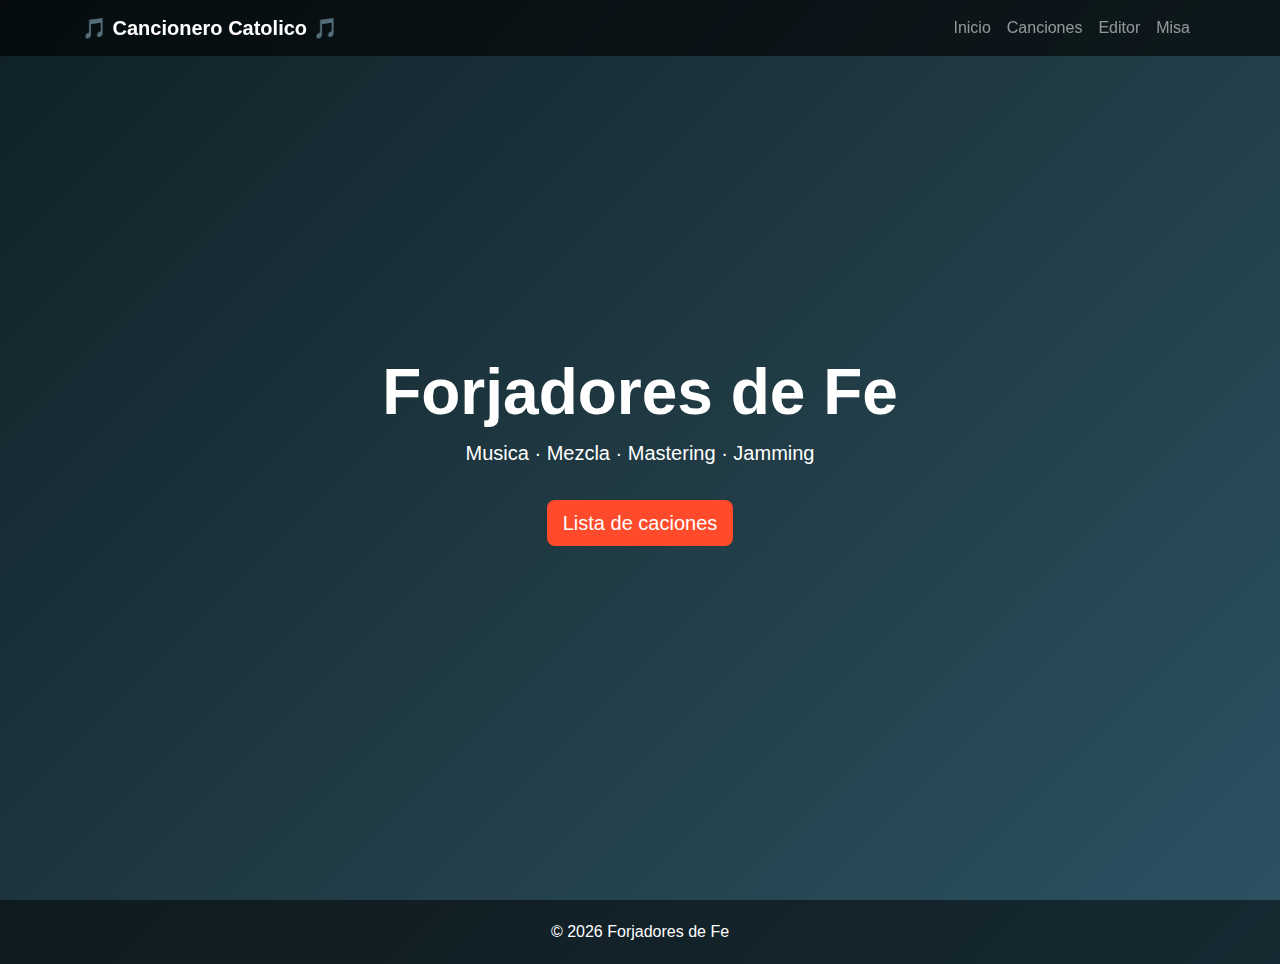
<file: index.html>
<!DOCTYPE html>
<html lang="es">
<head>
    <meta charset="UTF-8">
    <title>MusicPro</title>
    <meta name="viewport" content="width=device-width, initial-scale=1">

    <!-- Bootstrap 5 CDN -->
    <link href="https://cdn.jsdelivr.net/npm/bootstrap@5.3.2/dist/css/bootstrap.min.css" rel="stylesheet">

    <style>
        body {
            margin: 0;
            font-family: 'Segoe UI', sans-serif;
            background: linear-gradient(135deg, #0f2027, #203a43, #2c5364);
            color: white;
            scroll-behavior: smooth;
        }

        .navbar {
            background: rgba(0, 0, 0, 0.6) !important;
            backdrop-filter: blur(10px);
        }

        .hero {
            height: 100vh;
            display: flex;
            align-items: center;
            justify-content: center;
            text-align: center;
        }

        .section {
            padding: 100px 0;
        }

        .card {
            background: rgba(255, 255, 255, 0.1);
            border: none;
            backdrop-filter: blur(10px);
            color: white;
            transition: 0.3s ease;
        }

        .card:hover {
            transform: translateY(-10px);
        }

        .btn-custom {
            background: #ff4b2b;
            border: none;
            color: white;
        }

        .btn-custom:hover {
            background: #ff416c;
        }

        footer {
            background: rgba(0,0,0,0.5);
            padding: 20px;
            text-align: center;
        }
    </style>
</head>
<body>

<!-- NAVBAR -->
<nav class="navbar navbar-expand-lg navbar-dark fixed-top">
    <div class="container">
        <a class="navbar-brand fw-bold" href="">🎵 Cancionero Catolico 🎵</a>
        <button class="navbar-toggler" type="button" data-bs-toggle="collapse" data-bs-target="#navbarNav">
            <span class="navbar-toggler-icon"></span>
        </button>

        <div class="collapse navbar-collapse " id="navbarNav">
            <ul class="navbar-nav ms-auto">
                <li class="nav-item">
                    <a class="nav-link" href="index.html">Inicio</a>
                </li>
                <li class="nav-item">
                    <a class="nav-link" href="lista.html">Canciones</a>
                </li>
                <li class="nav-item active">
                    <a class="nav-link" href="schedule/fb.html">Editor</a>
                </li>
                <li class="nav-item">
                    <a class="nav-link" href="esquemaMisa.html">Misa</a>
                </li>
            </ul>
        </div>
    </div>
</nav>

<!-- HERO SECTION -->
<section id="inicio" class="hero">
    <div class="container">
        <h1 class="display-3 fw-bold">Forjadores de Fe</h1>
       <p class="lead">Musica · Mezcla · Mastering · Jamming</p>
        <a href="lista.html" class="btn btn-custom btn-lg mt-3" >Lista de caciones </a>
    </div>
</section>

<!-- SERVICIOS -->
<!-- <section id="servicios" class="section">
    <div class="container text-center">
        <h2 class="mb-5">Nuestros Servicios</h2>
        <div class="row">
            <div class="col-md-4 mb-4">
                <div class="card p-4">
                    <h4>🎧 Producción Musical</h4>
                    <p>Creación profesional de tus canciones con sonido moderno.</p>
                </div>
            </div>

            <div class="col-md-4 mb-4">
                <div class="card p-4">
                    <h4>🎚 Mezcla & Mastering</h4>
                    <p>Sonido limpio, potente y listo para plataformas digitales.</p>
                </div>
            </div>

            <div class="col-md-4 mb-4">
                <div class="card p-4">
                    <h4>🎤 Branding Artístico</h4>
                    <p>Construimos tu imagen y presencia profesional.</p>
                </div>
            </div>
        </div>
    </div>
</section> -->

<!-- CONTACTO -->
<!-- <section id="contacto" class="section">
    <div class="container text-center">
        <h2 class="mb-4">Contacto</h2>
        <p>¿Listo para llevar tu música al siguiente nivel?</p>

        <form class="row g-3 justify-content-center">
            <div class="col-md-4">
                <input type="text" class="form-control" placeholder="Nombre">
            </div>
            <div class="col-md-4">
                <input type="email" class="form-control" placeholder="Email">
            </div>
            <div class="col-8">
                <textarea class="form-control" rows="4" placeholder="Mensaje"></textarea>
            </div>
            <div class="col-8">
                <button class="btn btn-custom w-100">Enviar Mensaje</button>
            </div>
        </form>
    </div> 
</section>-->

<!-- mostrar un json -->
<!-- <section>
    <div>
        <h1>Datos del JSON</h1>
    <div id="contenedor"></div>

    <script>
        // Usando Fetch para leer el archivo JSON
        fetch('datos.json')
            .then(response => response.json()) // Convertir a JSON
            .then(data => {
                // Manipular el DOM para mostrar los datos
                document.getElementById('contenedor').innerHTML = 
                    `<p>Nombre: ${data.nombre}</p>
                     <p>Edad: ${data.edad}</p>`;
            })
            .catch(error => console.error('Error:', error));
    </script>
    </div>
</section> -->
<footer>
    © 2026 Forjadores de Fe 
</footer>

<!-- Bootstrap JS -->
<script src="https://cdn.jsdelivr.net/npm/bootstrap@5.3.2/dist/js/bootstrap.bundle.min.js"></script>

</body>
</html>
</file>
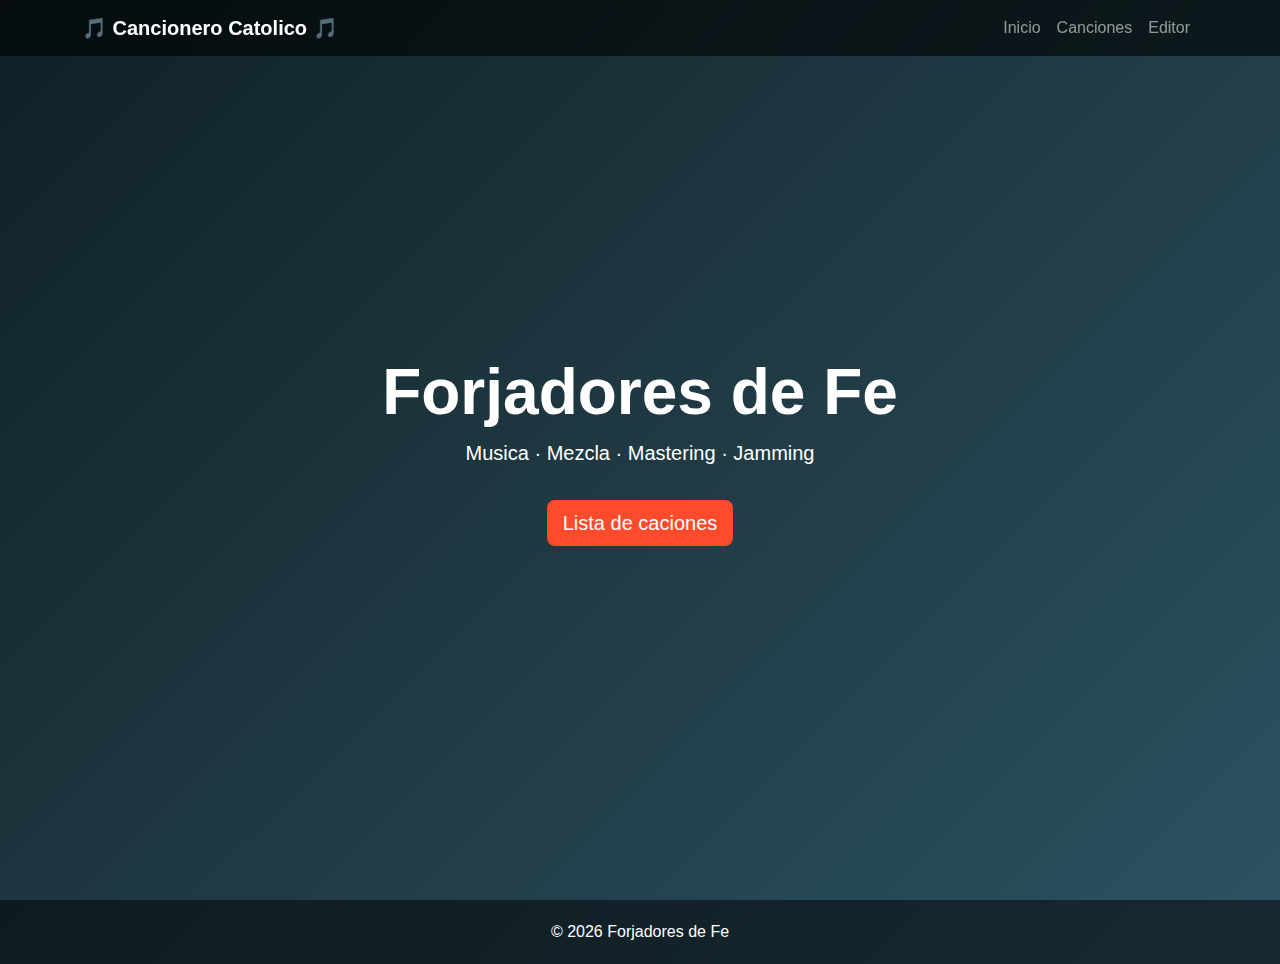
<file: página/index.html>
<!DOCTYPE html>
<html lang="es">
<head>
    <meta charset="UTF-8">
    <title>MusicPro</title>
    <meta name="viewport" content="width=device-width, initial-scale=1">

    <!-- Bootstrap 5 CDN -->
    <link href="https://cdn.jsdelivr.net/npm/bootstrap@5.3.2/dist/css/bootstrap.min.css" rel="stylesheet">

    <style>
        body {
            margin: 0;
            font-family: 'Segoe UI', sans-serif;
            background: linear-gradient(135deg, #0f2027, #203a43, #2c5364);
            color: white;
            scroll-behavior: smooth;
        }

        .navbar {
            background: rgba(0, 0, 0, 0.6) !important;
            backdrop-filter: blur(10px);
        }

        .hero {
            height: 100vh;
            display: flex;
            align-items: center;
            justify-content: center;
            text-align: center;
        }

        .section {
            padding: 100px 0;
        }

        .card {
            background: rgba(255, 255, 255, 0.1);
            border: none;
            backdrop-filter: blur(10px);
            color: white;
            transition: 0.3s ease;
        }

        .card:hover {
            transform: translateY(-10px);
        }

        .btn-custom {
            background: #ff4b2b;
            border: none;
            color: white;
        }

        .btn-custom:hover {
            background: #ff416c;
        }

        footer {
            background: rgba(0,0,0,0.5);
            padding: 20px;
            text-align: center;
        }
    </style>
</head>
<body>

<!-- NAVBAR -->
<nav class="navbar navbar-expand-lg navbar-dark fixed-top">
    <div class="container">
        <a class="navbar-brand fw-bold" href="schedule/guardacancion.html">🎵 Cancionero Catolico 🎵</a>
        <button class="navbar-toggler" type="button" data-bs-toggle="collapse" data-bs-target="#navbarNav">
            <span class="navbar-toggler-icon"></span>
        </button>

        <div class="collapse navbar-collapse" id="navbarNav">
            <ul class="navbar-nav ms-auto">
                <li class="nav-item">
                    <a class="nav-link" href="index.html">Inicio</a>
                </li>
                <li class="nav-item">
                    <a class="nav-link" href="lista1.html">Canciones</a>
                </li>
                <li class="nav-item">
                    <a class="nav-link" href="schedule/fb.html">Editor</a>
                </li>
            </ul>
        </div>
    </div>
</nav>

<!-- HERO SECTION -->
<section id="inicio" class="hero">
    <div class="container">
        <h1 class="display-3 fw-bold">Forjadores de Fe</h1>
       <p class="lead">Musica · Mezcla · Mastering · Jamming</p>
        <a href="lista.html" class="btn btn-custom btn-lg mt-3" >Lista de caciones </a>
    </div>
</section>

<!-- SERVICIOS -->
<!-- <section id="servicios" class="section">
    <div class="container text-center">
        <h2 class="mb-5">Nuestros Servicios</h2>
        <div class="row">
            <div class="col-md-4 mb-4">
                <div class="card p-4">
                    <h4>🎧 Producción Musical</h4>
                    <p>Creación profesional de tus canciones con sonido moderno.</p>
                </div>
            </div>

            <div class="col-md-4 mb-4">
                <div class="card p-4">
                    <h4>🎚 Mezcla & Mastering</h4>
                    <p>Sonido limpio, potente y listo para plataformas digitales.</p>
                </div>
            </div>

            <div class="col-md-4 mb-4">
                <div class="card p-4">
                    <h4>🎤 Branding Artístico</h4>
                    <p>Construimos tu imagen y presencia profesional.</p>
                </div>
            </div>
        </div>
    </div>
</section> -->

<!-- CONTACTO -->
<!-- <section id="contacto" class="section">
    <div class="container text-center">
        <h2 class="mb-4">Contacto</h2>
        <p>¿Listo para llevar tu música al siguiente nivel?</p>

        <form class="row g-3 justify-content-center">
            <div class="col-md-4">
                <input type="text" class="form-control" placeholder="Nombre">
            </div>
            <div class="col-md-4">
                <input type="email" class="form-control" placeholder="Email">
            </div>
            <div class="col-8">
                <textarea class="form-control" rows="4" placeholder="Mensaje"></textarea>
            </div>
            <div class="col-8">
                <button class="btn btn-custom w-100">Enviar Mensaje</button>
            </div>
        </form>
    </div> 
</section>-->

<!-- mostrar un json -->
<!-- <section>
    <div>
        <h1>Datos del JSON</h1>
    <div id="contenedor"></div>

    <script>
        // Usando Fetch para leer el archivo JSON
        fetch('datos.json')
            .then(response => response.json()) // Convertir a JSON
            .then(data => {
                // Manipular el DOM para mostrar los datos
                document.getElementById('contenedor').innerHTML = 
                    `<p>Nombre: ${data.nombre}</p>
                     <p>Edad: ${data.edad}</p>`;
            })
            .catch(error => console.error('Error:', error));
    </script>
    </div>
</section> -->
<footer>
    © 2026 Forjadores de Fe 
</footer>

<!-- Bootstrap JS -->
<script src="https://cdn.jsdelivr.net/npm/bootstrap@5.3.2/dist/js/bootstrap.bundle.min.js"></script>

</body>
</html>
</file>
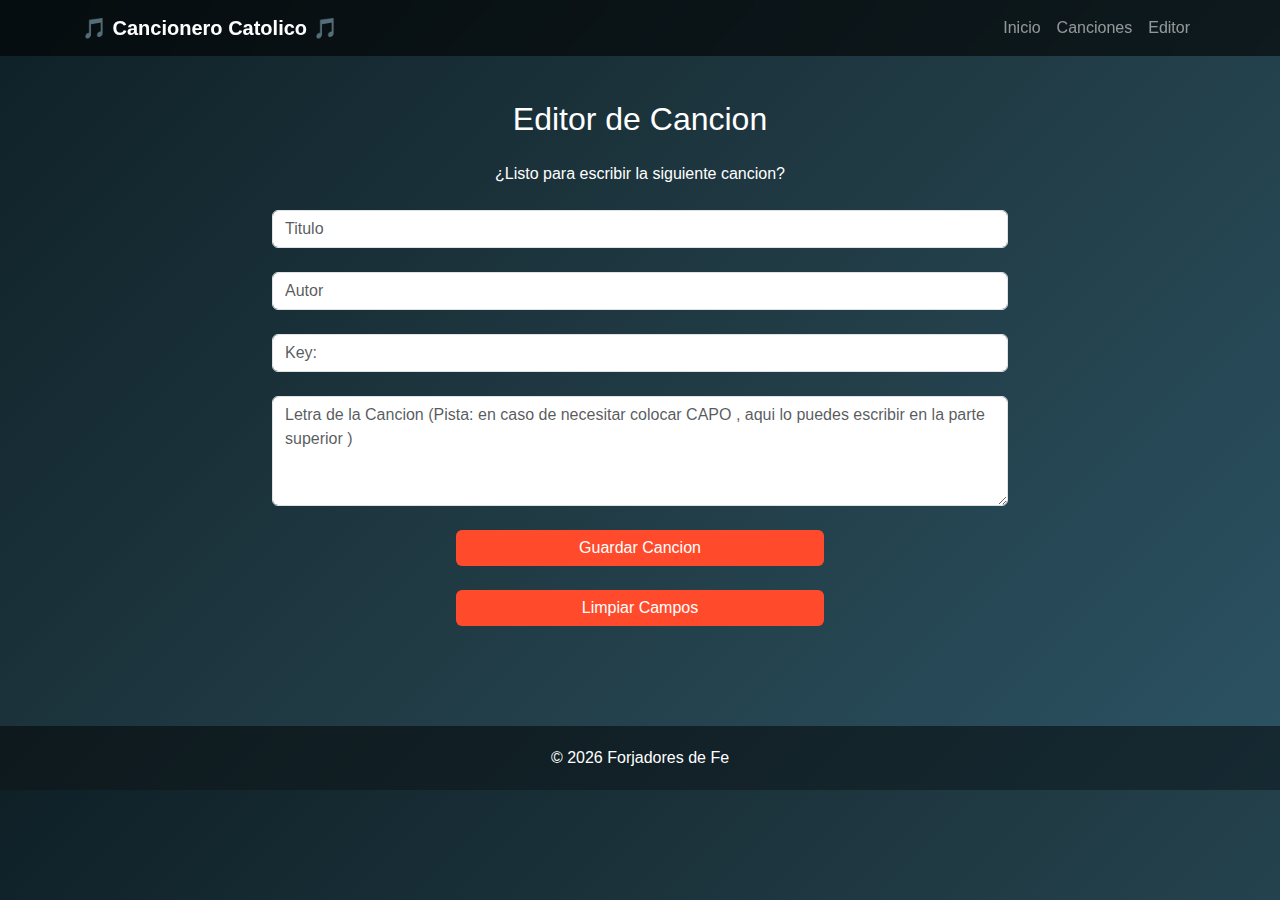
<file: editor.html>
<!DOCTYPE html>
<html lang="es">
<head>
    <meta charset="UTF-8">
    <title>MusicPro</title>
    <meta name="viewport" content="width=device-width, initial-scale=1">

    <!-- Bootstrap 5 CDN -->
    <link href="https://cdn.jsdelivr.net/npm/bootstrap@5.3.2/dist/css/bootstrap.min.css" rel="stylesheet">

    <style>
        body {
            margin: 0;
            font-family: 'Segoe UI', sans-serif;
            background: linear-gradient(135deg, #0f2027, #203a43, #2c5364);
            color: white;
            scroll-behavior: smooth;
        }

        .navbar {
            background: rgba(0, 0, 0, 0.6) !important;
            backdrop-filter: blur(10px);
        }

        .hero {
            height: 100vh;
            display: flex;
            align-items: center;
            justify-content: center;
            text-align: center;
        }

        .section {
            padding: 100px 0;
        }

        .card {
            background: rgba(255, 255, 255, 0.1);
            border: none;
            backdrop-filter: blur(10px);
            color: white;
            transition: 0.3s ease;
        }

        .card:hover {
            transform: translateY(-10px);
        }

        .btn-custom {
            background: #ff4b2b;
            border: none;
            color: white;
        }

        .btn-custom:hover {
            background: #ff416c;
        }

        footer {
            background: rgba(0,0,0,0.5);
            padding: 20px;
            text-align: center;
        }
    </style>
</head>
<body>

<!-- NAVBAR -->
<nav class="navbar navbar-expand-lg navbar-dark fixed-top">
    <div class="container">
        <a class="navbar-brand fw-bold" href="index.html">🎵 Cancionero Catolico 🎵</a>
        <button class="navbar-toggler" type="button" data-bs-toggle="collapse" data-bs-target="#navbarNav">
            <span class="navbar-toggler-icon"></span>
        </button>

        <div class="collapse navbar-collapse" id="navbarNav">
            <ul class="navbar-nav ms-auto">
                <li class="nav-item">
                    <a class="nav-link" href="index.html">Inicio</a>
                </li>
                <li class="nav-item">
                    <a class="nav-link" href="lista.html">Canciones</a>
                </li>
                <li class="nav-item">
                    <a class="nav-link" href="editor.html">Editor</a>
                </li>
            </ul>
        </div>
    </div>
</nav>

<!-- HERO SECTION 
<section id="inicio" class="hero">
    <div class="container">
        <h1 class="display-3 fw-bold">Forjadores de Fe</h1>
       <p class="lead">Musica · Mezcla · Mastering · JAM</p>
        <a href="lista.html" class="btn btn-custom btn-lg mt-3" >Lista de caciones </a>
    </div>
</section>-->

<!-- SERVICIOS -->
<!-- <section id="servicios" class="section">
    <div class="container text-center">
        <h2 class="mb-5">Nuestros Servicios</h2>
        <div class="row">
            <div class="col-md-4 mb-4">
                <div class="card p-4">
                    <h4>🎧 Producción Musical</h4>
                    <p>Creación profesional de tus canciones con sonido moderno.</p>
                </div>
            </div>

            <div class="col-md-4 mb-4">
                <div class="card p-4">
                    <h4>🎚 Mezcla & Mastering</h4>
                    <p>Sonido limpio, potente y listo para plataformas digitales.</p>
                </div>
            </div>

            <div class="col-md-4 mb-4">
                <div class="card p-4">
                    <h4>🎤 Branding Artístico</h4>
                    <p>Construimos tu imagen y presencia profesional.</p>
                </div>
            </div>
        </div>
    </div>
</section> -->

<!-- CONTACTO -->
<section id="contacto" class="section">
    <div class="container text-center">
        <h2 class="mb-4">Editor de Cancion</h2>
        <p class="mb-4"> ¿Listo para escribir la siguiente cancion?</p>

        <form class="row g-4 justify-content-center" method="POST">
            <div class="col-8">
                <input type="text" class="form-control" placeholder="Titulo">
            </div>
            <div class="col-8">
                <input  type="text" class="form-control" placeholder="Autor">
            </div>
             <div class="col-8">
                <input  type="text" class="form-control" placeholder="Key:">
            </div>
            <div class="col-8">
                <textarea class="form-control" rows="4" placeholder="Letra de la Cancion (Pista: en caso de necesitar colocar CAPO , aqui lo puedes escribir en la parte superior )"></textarea>
            </div>
            <div class="col-8 mb-8">
                <button class="btn btn-custom w-50">Guardar Cancion</button>  
            </div>
            <div class="col-8 mb-8">
                <button class="btn btn-custom w-50">Limpiar Campos</button> 
            </div>
        </form>
    </div> 
</section>

<!-- mostrar un json -->
<!-- <section>
    <div>
        <h1>Datos del JSON</h1>
    <div id="contenedor"></div>

    <script>
        // Usando Fetch para leer el archivo JSON
        fetch('datos.json')
            .then(response => response.json()) // Convertir a JSON
            .then(data => {
                // Manipular el DOM para mostrar los datos
                document.getElementById('contenedor').innerHTML = 
                    `<p>Nombre: ${data.nombre}</p>
                     <p>Edad: ${data.edad}</p>`;
            })
            .catch(error => console.error('Error:', error));
    </script>
    </div>
</section> -->
<footer>
    © 2026 Forjadores de Fe 
</footer>

<!-- Bootstrap JS -->
<script src="https://cdn.jsdelivr.net/npm/bootstrap@5.3.2/dist/js/bootstrap.bundle.min.js"></script>

</body>
</html>
</file>
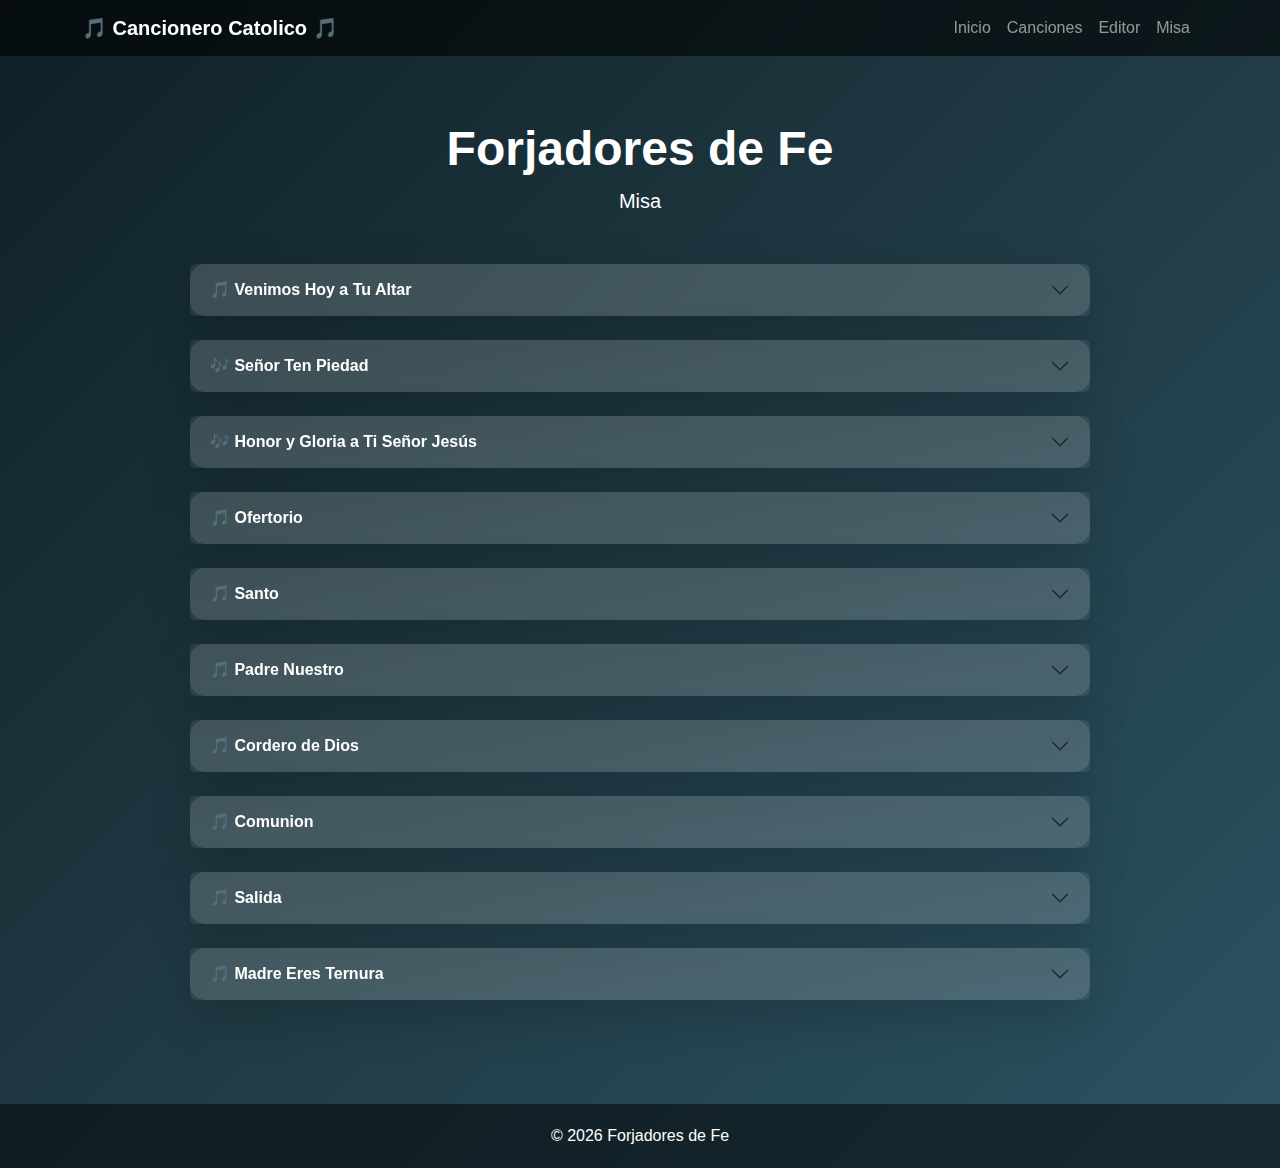
<file: esquemaMisa.html>
<!DOCTYPE html>
<html lang="es">
<head>
<meta charset="UTF-8">
<title>Cancionero Católico</title>
<meta name="viewport" content="width=device-width, initial-scale=1">

<link href="https://cdn.jsdelivr.net/npm/bootstrap@5.3.2/dist/css/bootstrap.min.css" rel="stylesheet">

<style>
body {
    margin: 0;
    font-family: 'Segoe UI', sans-serif;
    background: linear-gradient(135deg, #0f2027, #203a43, #2c5364);
    color: white;
}

.navbar {
    background: rgba(0, 0, 0, 0.6) !important;
    backdrop-filter: blur(10px);
}

.hero {
    min-height: 100vh;
    padding-top: 120px;
    padding-bottom: 80px;
}

.card {
    background: rgba(255, 255, 255, 0.1);
    border: none;
    backdrop-filter: blur(10px);
    color: white;
    border-radius: 15px;
}

.accordion-button {
    background: rgba(255,255,255,0.08);
    color: white;
    font-weight: 600;
}

.accordion-button:not(.collapsed) {
    background: rgba(255,75,43,0.2);
    color: white;
}

.accordion-button:focus {
    box-shadow: none;
}

.accordion-item {
    background: transparent;
    border: none;
}

.accordion-body {
    padding: 15px;
}

/* 🔥 NUEVO ESTILO PARA PRE */
.song-box {
    background: rgba(0, 0, 0, 0.7);
    border-radius: 12px;
    padding: 20px;
    font-family: "Courier New", monospace;
    font-size: 1rem;
    line-height: 1.5;
    white-space: pre;
    overflow-x: auto;
    color: white;
}

/* Ajuste móvil */
@media (max-width: 576px) {
    .song-box {
        font-size: 0.85rem;
        padding: 15px;
    }
}

footer {
    background: rgba(0,0,0,0.5);
    padding: 20px;
    text-align: center;
}
</style>
</head>
<body>
<!-- NAVBAR -->
<nav class="navbar navbar-expand-lg navbar-dark fixed-top">
    <div class="container">
        <a class="navbar-brand fw-bold" href="">🎵 Cancionero Catolico 🎵</a>
        <button class="navbar-toggler" type="button" data-bs-toggle="collapse" data-bs-target="#navbarNav">
            <span class="navbar-toggler-icon"></span>
        </button>

        <div class="collapse navbar-collapse " id="navbarNav">
            <ul class="navbar-nav ms-auto">
                <li class="nav-item">
                    <a class="nav-link" href="index.html">Inicio</a>
                </li>
                <li class="nav-item">
                    <a class="nav-link" href="lista.html">Canciones</a>
                </li>
                <li class="nav-item active">
                    <a class="nav-link" href="schedule/fb.html">Editor</a>
                </li>
                <li class="nav-item">
                    <a class="nav-link" href="esquemaMisa.html">Misa</a>
                </li>
            </ul>
        </div>
    </div>
</nav>

<section class="hero">
<div class="container">

<h1 class="display-5 fw-bold text-center" >Forjadores de Fe</h1>
<p class="lead text-center mb-5" >Misa</p>

<div class="mx-auto" style="max-width: 900px;">

<div class="accordion" id="accordionSongs">

<!-- CANCIÓN 1 -->
<div class="card mb-4 shadow-lg">
<div class="accordion-item">

<h2 class="accordion-header">
<button class="accordion-button collapsed"
        type="button"
        data-bs-toggle="collapse"
        data-bs-target="#song1">
🎵 Venimos Hoy a Tu Altar
</button>
</h2>

<div id="song1" class="accordion-collapse collapse"
     data-bs-parent="#accordionSongs">
<div class="accordion-body">

<pre class="song-box">
Coro:
G                  Bm    
VENIMOS HOY A TU ALTAR
      C      D 
A CANTARTE SEÑOR
      C             G  
PUES TU ERES LA ALEGRÍA 
D7             G  
DE NUESTRO CORAZÓN.

G               Bm  
Tu hiciste los Cielos, 
                 C   
los llenas de estrellas, 
          D 
de Luz y color.

G               Bm  
Tu pintaste la aurora, 
             C  
hiciste las nubes 
                D
las puestas del sol.

Tu creaste la risa, 
la paz y la dicha, 
la felicidad
Tu al darnos la vida. 
nos das Tu riqueza
Tu eterna amistad.

</pre>

</div>
</div>
</div>
</div>

<!-- CANCIÓN 2 -->
<div class="card mb-4 shadow-lg">
<div class="accordion-item">

<h2 class="accordion-header">
<button class="accordion-button collapsed"
        type="button"
        data-bs-toggle="collapse"
        data-bs-target="#song2">
🎶 Señor Ten Piedad
</button>
</h2>

<div id="song2" class="accordion-collapse collapse"
     data-bs-parent="#accordionSongs">
<div class="accordion-body">

<pre class="song-box">
 Em          B7      Em
  Señor ten piedad de nosotros
    Em          B7      Em     E7
  (Señor ten piedad de nosotros)
       Am        D7         G    Em
  de nosotros Señor ten piedad
       Am        B7        Em
  de nosotros Señor ten piedad

    G           B7       Em
  Cristo ten piedad de nosotros
     G            B7      Em    E7
  (Cristo ten piedad de nosotros)
       Am       D7         G     Em
  de nosotros señor ten piedad
       Am        B7         Em
  de nosotros señor ten piedad

 Em          B7      Em
  Señor ten piedad de nosotros
    Em          B7      Em     E7
  (Señor ten piedad de nosotros)
       Am        D7         G    Em
  de nosotros Señor ten piedad
       Am        B7        Em
  de nosotros Señor ten piedad 

</pre>

</div>
</div>
</div>
</div>

<!-- CANCIÓN 3 -->
<div class="card mb-4 shadow-lg">
<div class="accordion-item">

<h2 class="accordion-header">
<button class="accordion-button collapsed"
        type="button"
        data-bs-toggle="collapse"
        data-bs-target="#song3">
🎶 Honor y Gloria a Ti Señor Jesús
</button>
</h2>

<div id="song3" class="accordion-collapse collapse"
     data-bs-parent="#accordionSongs">
<div class="accordion-body">

<pre class="song-box">
  C                 Am   Dm     G
   Honor y Gloria a Ti Señor Jesús
</pre>

</div>
</div>
</div>
</div>
<!-- CANCIÓN 1 -->
<div class="card mb-4 shadow-lg">
<div class="accordion-item">

<h2 class="accordion-header">
<button class="accordion-button collapsed"
        type="button"
        data-bs-toggle="collapse"
        data-bs-target="#song4">
🎵 Ofertorio
</button>
</h2>

<div id="song4" class="accordion-collapse collapse"
     data-bs-parent="#accordionSongs">
<div class="accordion-body">

<pre class="song-box">
C       G                  Am 
Hemos entregado nuestras vidas al señor,
F                  G                C  G  
no hay mayor bendición que ser de él.

C      G                   Am 
Hemos entregado nuestras vidas al señor,
F               G            C   G   F 
y él ahora nos da su vida eterna.


coro:
Am                      F          G  
Bendito seas señor, por este pan,
G                           C         G  
Fruto de la tierra y del trabajo del hombre.

Am                      F 
Bendito seas señor por este vino,
G                          C        G  
Que hemos recibido de tu amor y bondad.


C        G                 Am          
Y ahora señor te presentamos el pan 
F             G           C  G  
y el vino que tú convertirás
C                            Am 
En el cuerpo y sangre de tu hijo Jesús
F              G             C  G   F 
Pan de vida y bebida de salvación.
</pre>

</div>
</div>
</div>
</div>
<!-- CANCIÓN 1 -->
<div class="card mb-4 shadow-lg">
<div class="accordion-item">

<h2 class="accordion-header">
<button class="accordion-button collapsed"
        type="button"
        data-bs-toggle="collapse"
        data-bs-target="#song5">
🎵 Santo
</button>
</h2>

<div id="song5" class="accordion-collapse collapse"
     data-bs-parent="#accordionSongs">
<div class="accordion-body">

<pre class="song-box">
Am Dm   G  C
santo,  santo,
Am            Dm
santo es el señor
         E  Am
dios del universo

 Am       Dm
llenos están
    G         C
el cielo y la tierra
Am     Dm      E Am
de tu gloria hosanna

Am   Dm   G    C
hosanna,  hosanna,
Am   Dm   E     Am
hosanna,  en el cielo

Am   Dm   G    C
hosanna,  hosanna,
Am   Dm   E     Am
hosanna,  en el cielo

   Am           Dm
bendito el que viene,
    G            C
en nombre del señor,
   Am         Dm       E Am
hosanna en el cielo hosanna,

Am   Dm   G    C
hosanna,  hosanna,
Am   Dm   E     Am
hosanna,  en el cielo

Am   Dm   G    C
hosanna,  hosanna,
Am   Dm   E     Am
</pre>

</div>
</div>
</div>
</div>
<!-- CANCIÓN 1 -->
<div class="card mb-4 shadow-lg">
<div class="accordion-item">

<h2 class="accordion-header">
<button class="accordion-button collapsed"
        type="button"
        data-bs-toggle="collapse"
        data-bs-target="#song6">
🎵 Padre Nuestro
</button>
</h2>

<div id="song6" class="accordion-collapse collapse"
     data-bs-parent="#accordionSongs">
<div class="accordion-body">

<pre class="song-box">
A
Padre Nuestro,
                 F#m
que estas en el cielo
       Bm
santificado,
         E
sea tu nombre.
A
Venganos,(venganos)
          F#m
venga tu reino(venga tu reino)
    Bm   
y hagase,
       E
tu voluntad.
            A
Asi en la tierra,
            F#m
como en el cielo
       Bm
danos hoy nuestro pan,
         E
de cada dia.

     A
Y perdona,
           F#m
nuestras ofensas
        Bm
como nosotros,
    E
perdonamos.
   A
A los,(a los)
           F#m
que nos ofenden(que nos ofenden)
         Bm       
no nos dejes caer,
           E
en la tentacion.

          A
Padre Nuestro,
         F#m
Padre Nuestro,
      Bm D  E
libranoooooos,
        F  G   A
de todo maaaaaal.

</pre>

</div>
</div>
</div>
</div>
<!-- CANCIÓN 1 -->
<div class="card mb-4 shadow-lg">
<div class="accordion-item">

<h2 class="accordion-header">
<button class="accordion-button collapsed"
        type="button"
        data-bs-toggle="collapse"
        data-bs-target="#song7">
🎵 Cordero de Dios
</button>
</h2>

<div id="song7" class="accordion-collapse collapse"
     data-bs-parent="#accordionSongs">
<div class="accordion-body">

<pre class="song-box">
            MIm          LAm
1. Cordero de Dios que quitas
DO    RE      MIm
el pecado del mundo.
LAm    RE      SOL DO
Ten piedad de nosotros,
LAm     SI7     MIm
ten piedad de nosotros.

            MIm          LAm
2. Cordero de Dios que quitas
DO    RE      MIm
el pecado del mundo.
LAm    RE      SOL DO
Ten piedad de nosotros,
LAm     SI7     MIm
ten piedad de nosotros.

            MIm          LAm
3. Cordero de Dios que quitas
DO    RE      MIm
el pecado del mundo.
         LAm  RE      SOL
Danos la paz, danos la paz, __
LAm RE SOL DO LAm SI7 MIm    MI7
danos,  danos,  danos  LA paz.
LAm RE SOL DO LAm SI7     MI
Danos,  danos,  danos  LA paz.
</pre>

</div>
</div>
</div>
</div>
<!-- CANCIÓN 1 -->
<div class="card mb-4 shadow-lg">
<div class="accordion-item">

<h2 class="accordion-header">
<button class="accordion-button collapsed"
        type="button"
        data-bs-toggle="collapse"
        data-bs-target="#song8">
🎵 Comunion 
</button>
</h2>

<div id="song8" class="accordion-collapse collapse"
     data-bs-parent="#accordionSongs">
<div class="accordion-body">

<pre class="song-box"  style="font-size: 0.65rem;">

      D                 A                   Bm
De la mesa y sobre la patena vino el pan de vida
         D               A                Bm
junto al cáliz y bajo la palia su sangre inmortal
      D                  A                  Bm
comulguemos de su cuerpo santo y su sangre divina
     G             A                Bm
bendecidos y purificados hoy en el altar.

          G        A        F#m         Bm
Veo en el pan claramente el rostro de Jesús
         G     A           D  D7
el me da paz y vida a plenitud
        G       A           F#m          Bm
hoy ese vino presente es la sangre del Señor
            G      A             D
que al comulgar me llenan de su amor.

    D                  A                Bm
Ese pan que sobre la patena ya fue consagrado
      D                       A                   Bm
es el cuerpo que viene a entregarnos hoy nuestro Señor
      D                    A                  Bm
y la sangre dentro de este cáliz ya no es ese vino
              G              A              Bm
se ha transformado en rica bebida de la salvación.

      D                  A                   Bm
En la mesa han traído el centro de la Eucaristía
      D                    A                 Bm
es el cuerpo y también la sangre de nuestro Señor
     D                   A                   Bm
comulguemos de su cuerpo santo y su sangre divina
     G             A                Bm
bendecidos y purificados hoy en el altar.

          G        A        F#m         Bm
Veo en el pan claramente el rostro de Jesús
         G     A           D  D7
el me da paz y vida a plenitud
        G       A           F#m          Bm
hoy ese vino presente es la sangre del señor
            G      A             D
que al comulgar me llenan de su amor.
</pre>

</div>
</div>
</div>
</div>
<!-- CANCIÓN 1 -->
<div class="card mb-4 shadow-lg">
<div class="accordion-item">

<h2 class="accordion-header">
<button class="accordion-button collapsed"
        type="button"
        data-bs-toggle="collapse"
        data-bs-target="#song9">
🎵 Salida
</button>
</h2>

<div id="song9" class="accordion-collapse collapse"
     data-bs-parent="#accordionSongs">
<div class="accordion-body">

<pre class="song-box">
                 C
Te doy gracias Jesús
                  Am
Por haberte encontrado
               F     G7
Por haberme salvado
                  C
Te doy gracias Jesús.

(CORO)

C
Hoy ya se el camino
                Am
Y hacia el me dirijo
               F
Es la senda bendita
                   G7
Que representa el hijo

(CORO)

C
Mi amor era pequeño
                   Am
Pero ya lo he encontrado
               F
Y ese pequeño amor
                G7
Hoy se ha agigantado

(CORO)

C
Hoy Jesús es mi guía
               Am
El controla mi vida
              F
No hay ser terreno
              G7
Que mi cariño mida

(CORO)
</pre>

</div>
</div>
</div>
</div>
<!-- CANCIÓN 1 -->
<div class="card mb-4 shadow-lg">
<div class="accordion-item">

<h2 class="accordion-header">
<button class="accordion-button collapsed"
        type="button"
        data-bs-toggle="collapse"
        data-bs-target="#song10">
🎵 Madre Eres Ternura
</button>
</h2>

<div id="song10" class="accordion-collapse collapse"
     data-bs-parent="#accordionSongs">
<div class="accordion-body">

<pre class="song-box">
D            Em
Madre eres ternura
A7         D
Eres una flor
Bm         Em
Blanca y preciosa
A7        D
Llena de amor (2)

D      Em
Si, Señora ven a mi
A7         D
Ven, ven a mi
  Bm            Em
Cúbreme con tu manto
 A7       D
Lleno de amor 
</pre>

</div>
</div>
</div>
</div>
<!-- hasta aqui colocas canciones -->
</div>
</div>
</div>
</section>

<footer>
© 2026 Forjadores de Fe
</footer>

<script src="https://cdn.jsdelivr.net/npm/bootstrap@5.3.2/dist/js/bootstrap.bundle.min.js"></script>

</body>
</html>
</file>
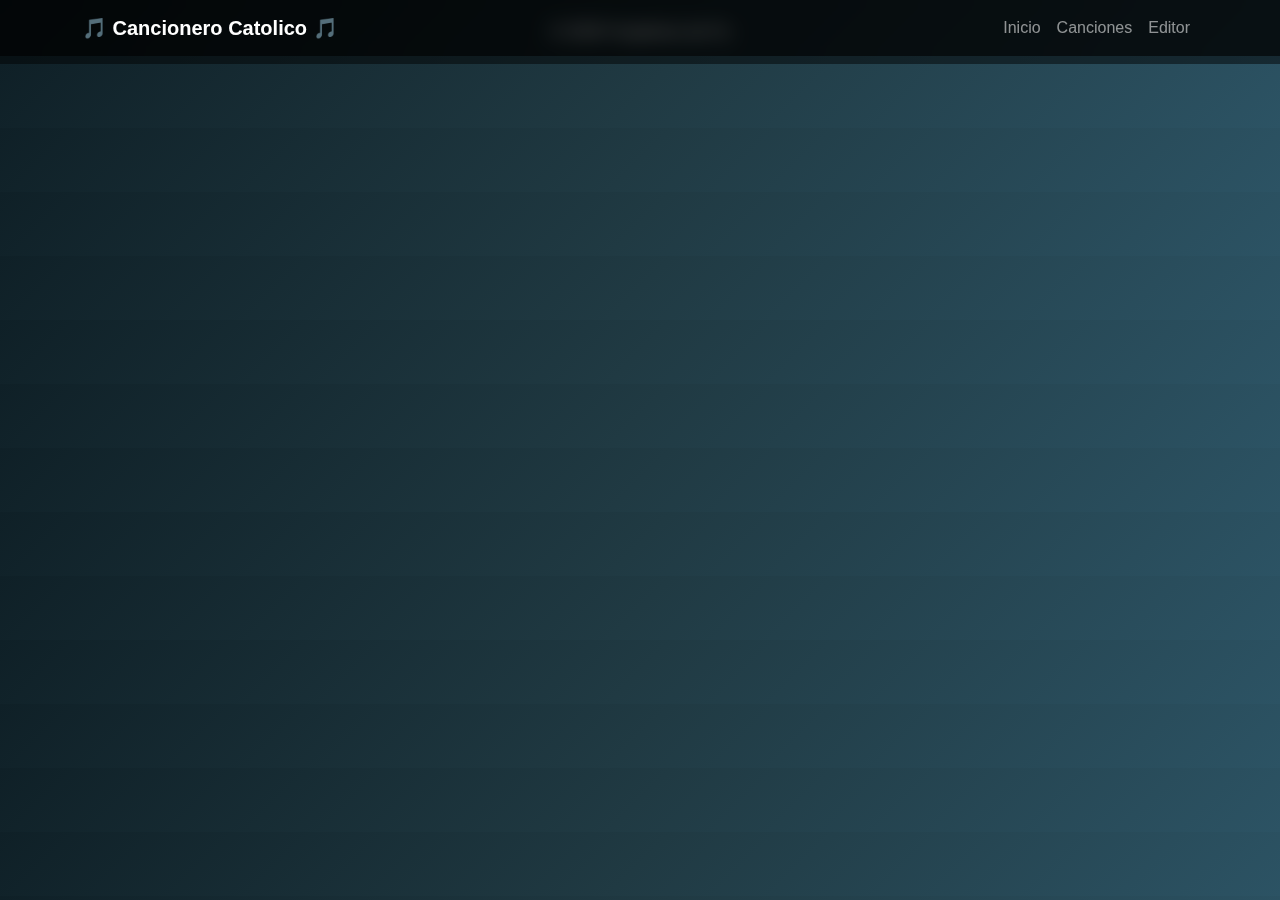
<file: lista.html>
<!DOCTYPE html>
<html lang="es">
<head>
    <meta charset="UTF-8">
    <title>MusicPro</title>
    <meta name="viewport" content="width=device-width, initial-scale=1">

    <!-- Bootstrap 5 CDN -->
    <link href="https://cdn.jsdelivr.net/npm/bootstrap@5.3.2/dist/css/bootstrap.min.css" rel="stylesheet">

    <style>
        body {
            margin: 0;
            font-family: 'Segoe UI', sans-serif;
            background: linear-gradient(135deg, #0f2027, #203a43, #2c5364);
            color: white;
            scroll-behavior: smooth;
        }

        .navbar {
            background: rgba(0, 0, 0, 0.6) !important;
            backdrop-filter: blur(10px);
        }

        .hero {
            height: 100vh;
            display: flex;
            align-items: center;
            justify-content: center;
            text-align: center;
        }

        .section {
            padding: 100px 0;
        }

        .card {
            background: rgba(255, 255, 255, 0.1);
            border: none;
            backdrop-filter: blur(10px);
            color: white;
            transition: 0.3s ease;
        }

        .card:hover {
            transform: translateY(-10px);
        }

        .btn-custom {
            background: #ff4b2b;
            border: none;
            color: white;
        }

        .btn-custom:hover {
            background: #ff416c;
        }

        footer {
            background: rgba(0,0,0,0.5);
            padding: 20px;
            text-align: center;
        }
    </style>
</head>
<body>

<!-- NAVBAR -->
<nav class="navbar navbar-expand-lg navbar-dark fixed-top">
    <div class="container">
        <a class="navbar-brand fw-bold" href="index.html">🎵 Cancionero Catolico 🎵</a>
        <button class="navbar-toggler" type="button" data-bs-toggle="collapse" data-bs-target="#navbarNav">
            <span class="navbar-toggler-icon"></span>
        </button>

        <div class="collapse navbar-collapse" id="navbarNav">
            <ul class="navbar-nav ms-auto">
                <li class="nav-item">
                    <a class="nav-link" href="index.html">Inicio</a>
                </li>
                <li class="nav-item">
                    <a class="nav-link" href="lista.html">Canciones</a>
                </li>
                <li class="nav-item">
                    <a class="nav-link" href="editor.html">Editor</a>
                </li>
            </ul>
        </div>
    </div>
</nav>

<!-- HERO SECTION 
<section id="inicio" class="hero">
    <div class="container">
        <h1 class="display-3 fw-bold">Forjadores de Fe</h1>
       <p class="lead">Musica · Mezcla · Mastering · JAM</p>
        <a href="lista.html" class="btn btn-custom btn-lg mt-3" >Lista de caciones </a>
    </div>
</section>-->

<!-- SERVICIOS -->
<!-- <section id="servicios" class="section">
    <div class="container text-center">
        <h2 class="mb-5">Nuestros Servicios</h2>
        <div class="row">
            <div class="col-md-4 mb-4">
                <div class="card p-4">
                    <h4>🎧 Producción Musical</h4>
                    <p>Creación profesional de tus canciones con sonido moderno.</p>
                </div>
            </div>

            <div class="col-md-4 mb-4">
                <div class="card p-4">
                    <h4>🎚 Mezcla & Mastering</h4>
                    <p>Sonido limpio, potente y listo para plataformas digitales.</p>
                </div>
            </div>

            <div class="col-md-4 mb-4">
                <div class="card p-4">
                    <h4>🎤 Branding Artístico</h4>
                    <p>Construimos tu imagen y presencia profesional.</p>
                </div>
            </div>
        </div>
    </div>
</section> -->

<!-- CONTACTO -->
<!-- <section id="contacto" class="section">
    <div class="container text-center">
        <h2 class="mb-4">Contacto</h2>
        <p>¿Listo para llevar tu música al siguiente nivel?</p>

        <form class="row g-3 justify-content-center">
            <div class="col-md-4">
                <input type="text" class="form-control" placeholder="Nombre">
            </div>
            <div class="col-md-4">
                <input type="email" class="form-control" placeholder="Email">
            </div>
            <div class="col-8">
                <textarea class="form-control" rows="4" placeholder="Mensaje"></textarea>
            </div>
            <div class="col-8">
                <button class="btn btn-custom w-100">Enviar Mensaje</button>
            </div>
        </form>
    </div>
</section> -->

<!-- mostrar un json -->
<!-- <section>
    <div>
        <h1>Datos del JSON</h1>
    <div id="contenedor"></div>

    <script>
        // Usando Fetch para leer el archivo JSON
        fetch('datos.json')
            .then(response => response.json()) // Convertir a JSON
            .then(data => {
                // Manipular el DOM para mostrar los datos
                document.getElementById('contenedor').innerHTML = 
                    `<p>Nombre: ${data.nombre}</p>
                     <p>Edad: ${data.edad}</p>`;
            })
            .catch(error => console.error('Error:', error));
    </script>
    </div>
</section> -->

<!-- Footer  -->
<footer>
    © 2026 Forjadores de Fe 
</footer>

<!-- Bootstrap JS -->
<script src="https://cdn.jsdelivr.net/npm/bootstrap@5.3.2/dist/js/bootstrap.bundle.min.js"></script>

</body>
</html>
</file>
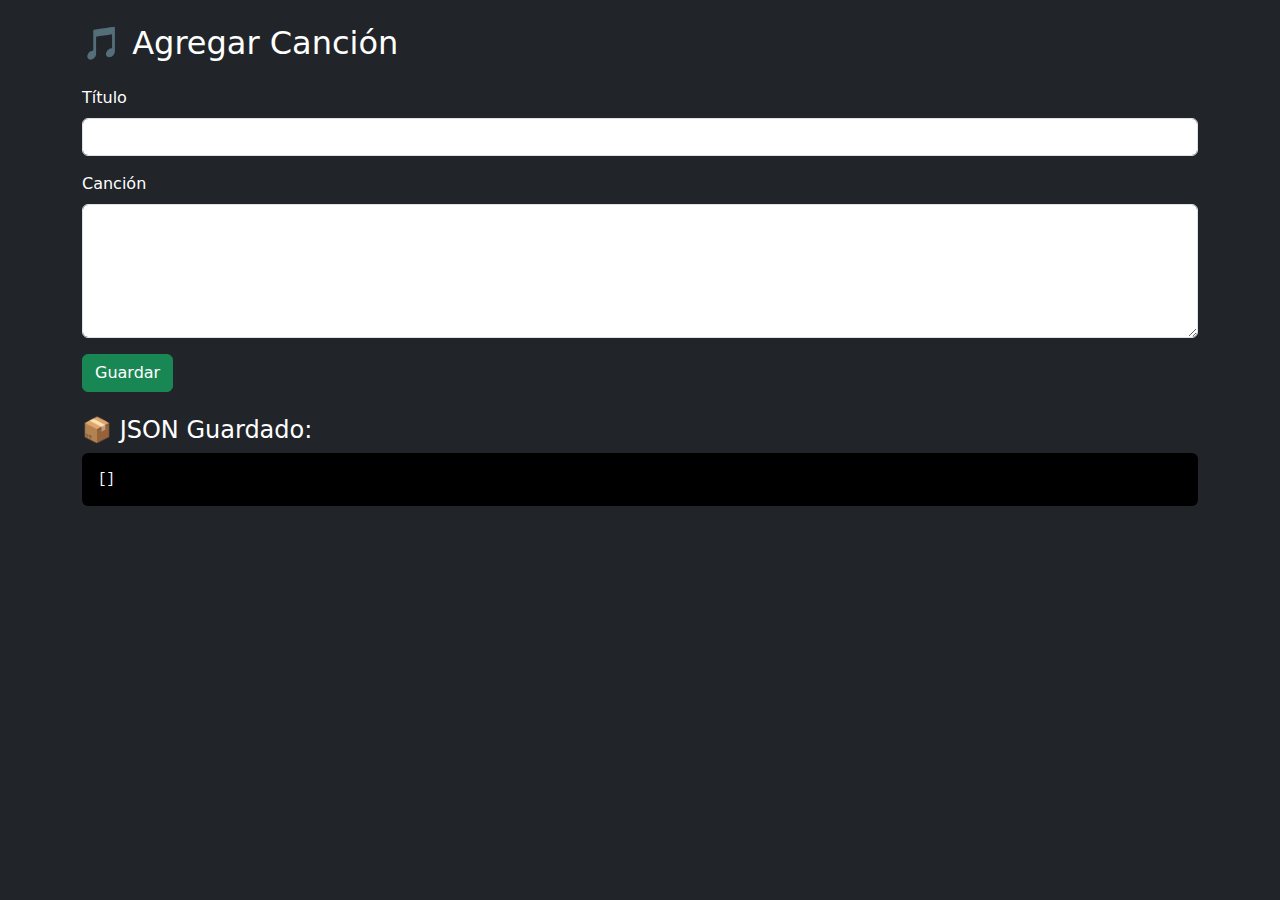
<file: lista1.html>
<!DOCTYPE html>
<html lang="es">
<head>
<meta charset="UTF-8">
<meta name="viewport" content="width=device-width, initial-scale=1">
<title>Guardar Canciones</title>

<link href="https://cdn.jsdelivr.net/npm/bootstrap@5.3.2/dist/css/bootstrap.min.css" rel="stylesheet">
</head>

<body class="bg-dark text-white p-4">

<div class="container">
  
  <h2  class="mb-4"  ><link rel="stylesheet" href="index.html">🎵 Agregar Canción</h2>

  <form id="songForm" class="mb-4">
    <div class="mb-3">
      <label class="form-label">Título</label>
      <input type="text" class="form-control" id="titulo" required>
    </div>

    <div class="mb-3">
      <label class="form-label">Canción</label>
      <textarea class="form-control" id="cancion" rows="5" required></textarea>
    </div>

    <button type="submit" class="btn btn-success">Guardar</button>
  </form>

  <h4>📦 JSON Guardado:</h4>
  <pre id="resultado" class="bg-black p-3 rounded"></pre>
</div>

<script>

// 🔹 Cargar desde LocalStorage si existe
let canciones = JSON.parse(localStorage.getItem("canciones")) || [];

// 🔹 Mostrar al iniciar
mostrarJSON();

document.getElementById("songForm").addEventListener("submit", function(e) {
  e.preventDefault();

  const titulo = document.getElementById("titulo").value;
  const cancion = document.getElementById("cancion").value;

  const nuevaCancion = {
    id: canciones.length + 1,
    titulo: titulo,
    letra: cancion
  };

  canciones.push(nuevaCancion);

  // 🔥 Guardar en LocalStorage
  localStorage.setItem("canciones", JSON.stringify(canciones));

  mostrarJSON();

  this.reset();
});

function mostrarJSON() {
  document.getElementById("resultado").textContent =
    JSON.stringify(canciones, null, 2);
}

</script>

</body>
</html>
</file>
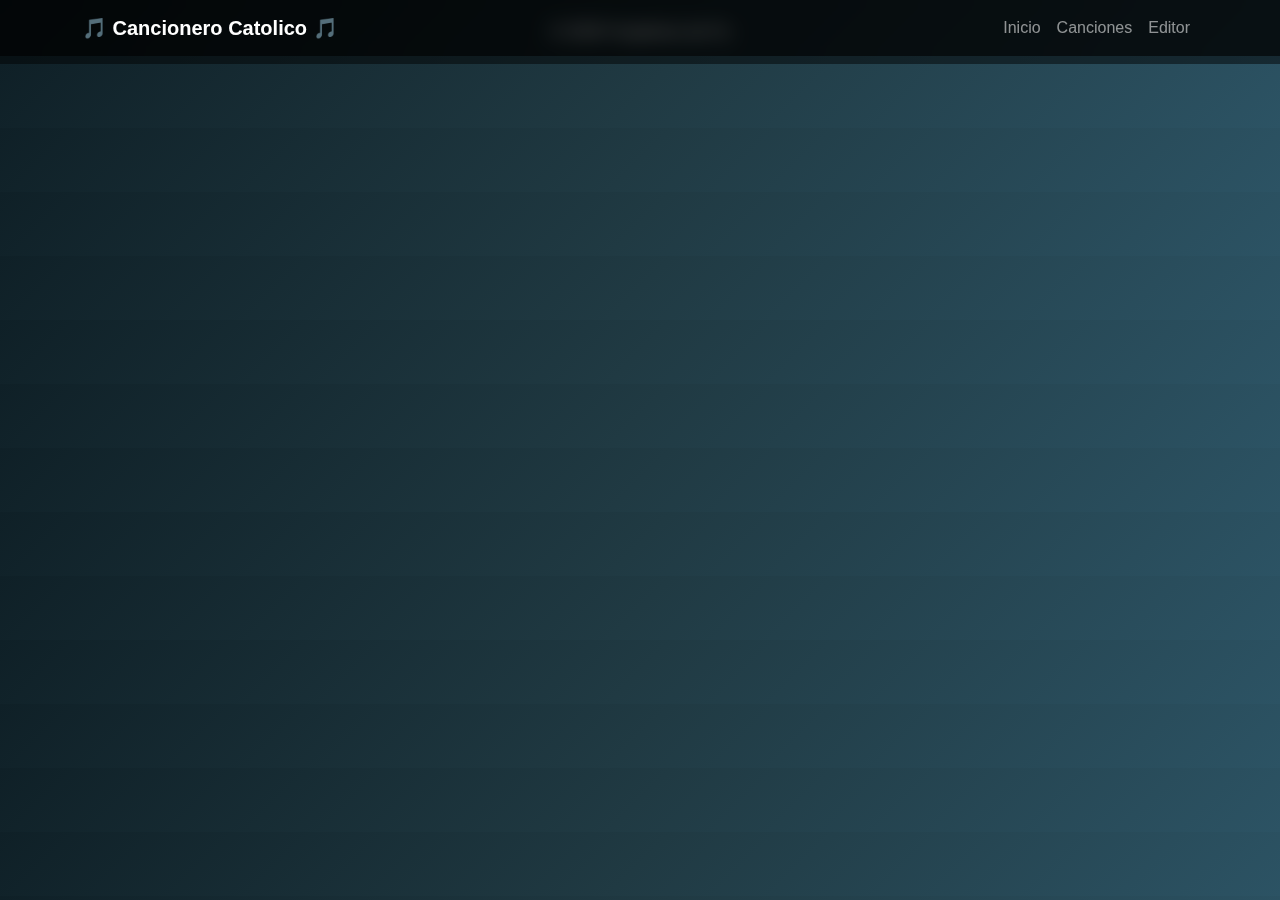
<file: schedule/schema.html>
<!DOCTYPE html>
<html lang="es">
<head>
    <meta charset="UTF-8">
    <title>MusicPro</title>
    <meta name="viewport" content="width=device-width, initial-scale=1">

    <!-- Bootstrap 5 CDN -->
    <link href="https://cdn.jsdelivr.net/npm/bootstrap@5.3.2/dist/css/bootstrap.min.css" rel="stylesheet">

    <style>
        body {
            margin: 0;
            font-family: 'Segoe UI', sans-serif;
            background: linear-gradient(135deg, #0f2027, #203a43, #2c5364);
            color: white;
            scroll-behavior: smooth;
        }

        .navbar {
            background: rgba(0, 0, 0, 0.6) !important;
            backdrop-filter: blur(10px);
        }

        .hero {
            height: 100vh;
            display: flex;
            align-items: center;
            justify-content: center;
            text-align: center;
        }

        .section {
            padding: 100px 0;
        }

        .card {
            background: rgba(255, 255, 255, 0.1);
            border: none;
            backdrop-filter: blur(10px);
            color: white;
            transition: 0.3s ease;
        }

        .card:hover {
            transform: translateY(-10px);
        }

        .btn-custom {
            background: #ff4b2b;
            border: none;
            color: white;
        }

        .btn-custom:hover {
            background: #ff416c;
        }

        footer {
            background: rgba(0,0,0,0.5);
            padding: 20px;
            text-align: center;
        }
    </style>
</head>
<body>

<!-- NAVBAR -->
<nav class="navbar navbar-expand-lg navbar-dark fixed-top">
    <div class="container">
        <a class="navbar-brand fw-bold" href="index.html">🎵 Cancionero Catolico 🎵</a>
        <button class="navbar-toggler" type="button" data-bs-toggle="collapse" data-bs-target="#navbarNav">
            <span class="navbar-toggler-icon"></span>
        </button>

        <div class="collapse navbar-collapse" id="navbarNav">
            <ul class="navbar-nav ms-auto">
                <li class="nav-item">
                    <a class="nav-link" href="index.html">Inicio</a>
                </li>
                <li class="nav-item">
                    <a class="nav-link" href="lista.html">Canciones</a>
                </li>
                <li class="nav-item">
                    <a class="nav-link" href="editor.html">Editor</a>
                </li>
            </ul>
        </div>
    </div>
</nav>

<!-- HERO SECTION 
<section id="inicio" class="hero">
    <div class="container">
        <h1 class="display-3 fw-bold">Forjadores de Fe</h1>
       <p class="lead">Musica · Mezcla · Mastering · JAM</p>
        <a href="lista.html" class="btn btn-custom btn-lg mt-3" >Lista de caciones </a>
    </div>
</section>-->

<!-- SERVICIOS -->
<!-- <section id="servicios" class="section">
    <div class="container text-center">
        <h2 class="mb-5">Nuestros Servicios</h2>
        <div class="row">
            <div class="col-md-4 mb-4">
                <div class="card p-4">
                    <h4>🎧 Producción Musical</h4>
                    <p>Creación profesional de tus canciones con sonido moderno.</p>
                </div>
            </div>

            <div class="col-md-4 mb-4">
                <div class="card p-4">
                    <h4>🎚 Mezcla & Mastering</h4>
                    <p>Sonido limpio, potente y listo para plataformas digitales.</p>
                </div>
            </div>

            <div class="col-md-4 mb-4">
                <div class="card p-4">
                    <h4>🎤 Branding Artístico</h4>
                    <p>Construimos tu imagen y presencia profesional.</p>
                </div>
            </div>
        </div>
    </div>
</section> -->

<!-- CONTACTO -->
<!-- <section id="contacto" class="section">
    <div class="container text-center">
        <h2 class="mb-4">Contacto</h2>
        <p>¿Listo para llevar tu música al siguiente nivel?</p>

        <form class="row g-3 justify-content-center">
            <div class="col-md-4">
                <input type="text" class="form-control" placeholder="Nombre">
            </div>
            <div class="col-md-4">
                <input type="email" class="form-control" placeholder="Email">
            </div>
            <div class="col-8">
                <textarea class="form-control" rows="4" placeholder="Mensaje"></textarea>
            </div>
            <div class="col-8">
                <button class="btn btn-custom w-100">Enviar Mensaje</button>
            </div>
        </form>
    </div> 
</section>-->

<!-- mostrar un json -->
<!-- <section>
    <div>
        <h1>Datos del JSON</h1>
    <div id="contenedor"></div>

    <script>
        // Usando Fetch para leer el archivo JSON
        fetch('datos.json')
            .then(response => response.json()) // Convertir a JSON
            .then(data => {
                // Manipular el DOM para mostrar los datos
                document.getElementById('contenedor').innerHTML = 
                    `<p>Nombre: ${data.nombre}</p>
                     <p>Edad: ${data.edad}</p>`;
            })
            .catch(error => console.error('Error:', error));
    </script>
    </div>
</section> -->
<footer>
    © 2026 Forjadores de Fe 
</footer>

<!-- Bootstrap JS -->
<script src="https://cdn.jsdelivr.net/npm/bootstrap@5.3.2/dist/js/bootstrap.bundle.min.js"></script>

</body>
</html>
</file>
